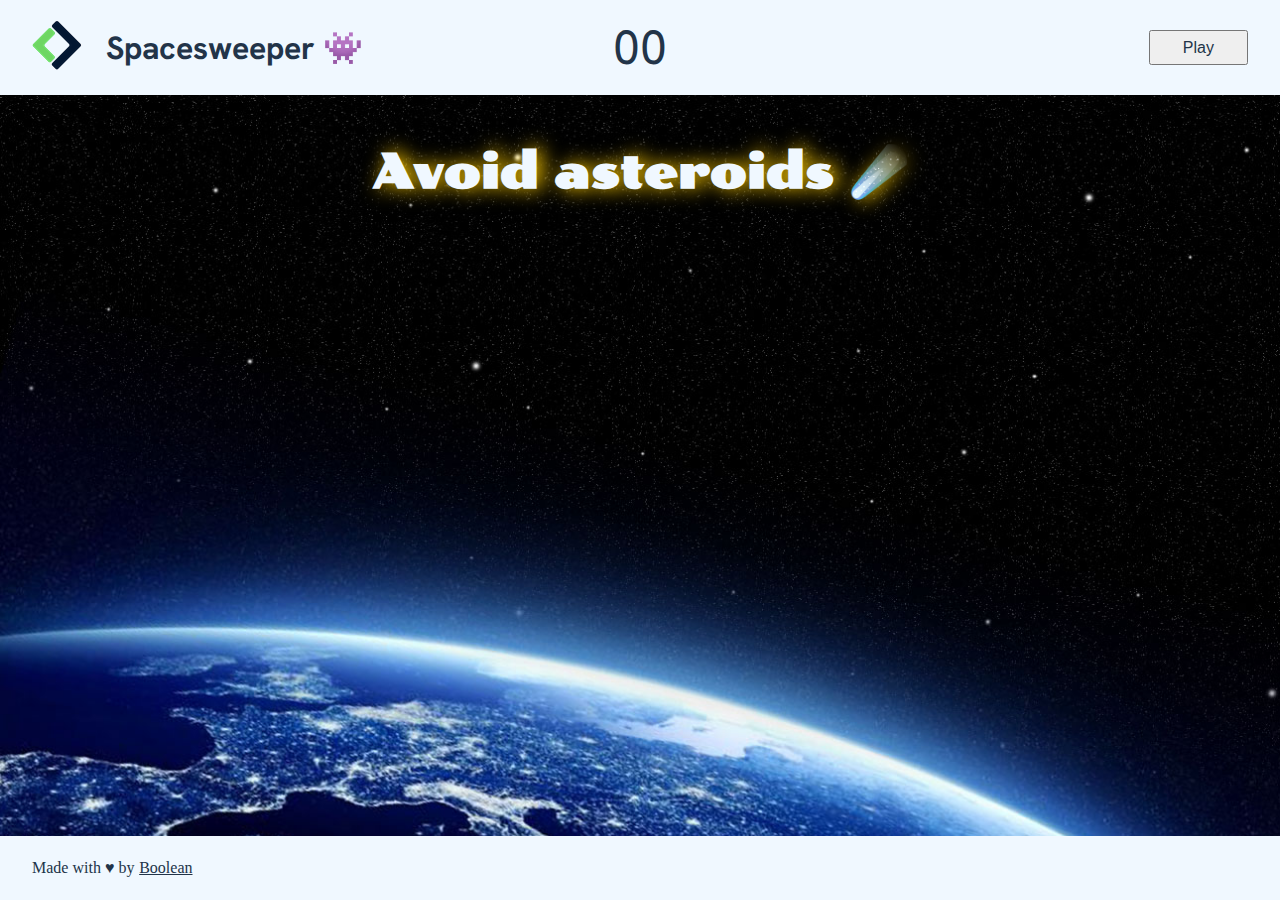
<file: index.html>
<!DOCTYPE html>
<html lang="en">

<head>
    <meta charset="UTF-8">
    <meta name="viewport" content="width=device-width, initial-scale=1.0">
    <title>Spacesweeper</title>
    <link rel="stylesheet" href="./assets/css/style.css">
    <link rel="preconnect" href="https://fonts.googleapis.com">
    <link rel="preconnect" href="https://fonts.gstatic.com" crossorigin>
    <link href="https://fonts.googleapis.com/css2?family=Hanken+Grotesk:wght@100..900&display=swap" rel="stylesheet">
    <link rel="preconnect" href="https://fonts.googleapis.com">
    <link rel="preconnect" href="https://fonts.gstatic.com" crossorigin>
    <link href="https://fonts.googleapis.com/css2?family=Poller+One&display=swap" rel="stylesheet">
</head>

<body>
    <header id="header">

    </header>
    <div class="header_container">
        <div class="left_side">
            <div class="logo">
                <img src="./assets/img/logo .png" alt="Boolean Logo">
            </div>
            <h1>Spacesweeper 👾</h1>
        </div>
        <div id="score">00</div>
        <div class="right_side">
            <button type="submit" id="start_game">Play</button>
        </div>
    </div>
    <!-- /#header -->
    <main id="main">
        <h2 class="main_title">Avoid asteroids ☄️</h2>

        <!-- Winn game page -->
        <div class="hidden" id="winner_page">
            <div class="winner end_game">
                <h2>YOU WIN!</h2>
                <h3>Your spaceship made the Kessel Rote in less than 12 parsec!</h3>
                <div class="score"></div>
                <button id="btn_refresh_win" class="btn_restart" type="button">Restart</button>
            </div>

        </div>

        <!-- Lost game page -->
        <div class="hidden" id="loser_page">
            <div class="loser end_game">
                <h2>YOU LOSE</h2>
                <h3>You were hit by an asteroid!</h3>
                <button id="btn_refresh_lose" class="btn_restart">Restart</button>
            </div>
        </div>

        <!-- Game page -->
        <div class="game_container hidden">
            <!-- cells -->
        </div>
    </main>
    <!-- /#main -->
    <footer id="footer">
        <div class="footer_text">
            Made with &hearts; by
            <a
                href="https://boolean.careers/?utm_source=google&utm_campaign=it_search_brand&utm_medium=cpc&utm_content=boolean&utm_term=boolean&gad_source=1&gclid=CjwKCAiA0PuuBhBsEiwAS7fsNfRfi4EvUBJF4WTiTi5R1Psqw0MnQpkZi41NZPHFa0DgEYilIXyuhBoC6VkQAvD_BwE">
                Boolean
            </a>
        </div>
    </footer>
    <!-- /#footer -->
    <script src="./assets/js/main.js"></script>
</body>

</html>
</file>
<file: assets/css/style.css>
:root {
    --color-dark: #223449;
    --gb-grid: rgb(8, 0, 57);
}

* {
    box-sizing: border-box;
    margin: 0;
    padding: 0;
    color: var(--color-dark);
}

body {
    background-color: var(--gb-grid);
    max-height: 1000px;
}

/* Utility */
.hidden {
    display: none;
}

.clicked {
    color: var(--color-dark);
    background-color: cornflowerblue;
}

.asteroid {
    background-color: darkred;
    color: antiquewhite;
    font-size: 2.5rem;
}

/* Header */
.header_container {
    height: 5.5 rem;
    background-color: aliceblue;
    padding: 1rem 2rem;
    display: flex;
    font-family: "Hanken Grotesk", sans-serif;
    position: relative;
    z-index: 2;


    .left_side {
        gap: 1.5rem;
    }

    .right_side {
        justify-content: end;
    }

    #score {
        justify-content: center;
    }

    &>h1 {
        font-weight: 700;
        font-size: 2.5rem;
    }

    .right_side>button {
        padding: 0.4rem 2rem;
        font-size: 1rem;
    }

}

.left_side,
.right_side,
#score {
    width: calc(100% / 3);
    display: flex;
    align-items: center;
}

/* Main */

#main {
    font-family: "Poller One", serif;
    height: calc(100vh - 8.6rem);
    padding: 3rem;
    background-image: url(../img/bg2.jpg);
    background-size: cover;
    display: flex;
    flex-direction: column;
    align-items: center;
    justify-content: center;
    position: relative;
    z-index: 0;
    overflow-y: auto;

    .main_title {
        font-size: 3rem;
        color: aliceblue;
        text-shadow: #FC0 5px 0 20px;
        margin-bottom: 1.5rem;
    }
}

.game_container {
    width: 604px;
    margin: auto;
    display: flex;
    flex-wrap: wrap;
    justify-content: center;
    align-items: center;
    z-index: 0;

    .cell {
        color: #ffffff;
        text-shadow: rgb(8, 0, 57) 1px 0 7px;
        width: calc(100% / 10);
        aspect-ratio: 1/1;
        border: 1px solid rgba(255, 255, 255, 0.543);
        font-size: 1.3rem;
        display: flex;
        justify-content: center;
        align-items: center;


    }
}


/* Footer */

.footer_text {
    height: 3.1rem;
    background-color: aliceblue;
    padding: 2rem;
    display: flex;
    align-items: center;
    position: fixed;
    left: 0;
    bottom: 0;
    width: 100%;
    z-index: 2;

    & a {
        padding: 0.3rem;
    }
}

/* Page for end game */

.end_game {

    height: 100vh;
    position: absolute;
    top: 0px;
    bottom: 0;
    right: 0;
    left: 0;
    z-index: 1;
    display: flex;
    flex-direction: column;
    align-items: center;
    justify-content: center;
    box-shadow: 0 0 200px rgba(0, 0, 0, 0.9) inset;

    &>h2 {
        font-size: 5rem;
        text-shadow: 3px 3px 8px #223449;
        padding: 0;
        color: rgb(248, 255, 47);
        text-shadow: #FC0 1px 0 10px;
    }

    &>h3 {
        padding: 5rem;
        font-size: 2rem;
        color: white;
    }
}


/* Winner */
@keyframes bg_win {

    0%,
    100% {
        transform: scale(1);
    }

    50% {
        transform: scale(1.15);
    }
}

.winner {
    background-image: url(../img/bg-win.jpg);
    background-size: cover;
    animation: bg_win 10s linear;
}

/* Loser*/
@keyframes loser_bg {

    0%,
    100% {
        background-color: rgba(139, 0, 0, 0.9);
    }

    50% {
        background-color: rgb(185, 0, 0, 0.9);
    }
}

@keyframes tilt {
    0% {
        transform: translate(1px, 1px) rotate(0deg);
    }

    10% {
        transform: translate(-1px, -2px) rotate(-1deg);
    }

    20% {
        transform: translate(-3px, 0px) rotate(1deg);
    }

    30% {
        transform: translate(3px, 2px) rotate(0deg);
    }

    40% {
        transform: translate(1px, -1px) rotate(1deg);
    }

    50% {
        transform: translate(-1px, 2px) rotate(-1deg);
    }

    60% {
        transform: translate(-3px, 1px) rotate(0deg);
    }

    70% {
        transform: translate(3px, 1px) rotate(-1deg);
    }

    80% {
        transform: translate(-1px, -1px) rotate(1deg);
    }

    90% {
        transform: translate(1px, 2px) rotate(0deg);
    }

    100% {
        transform: translate(1px, -2px) rotate(-1deg);
    }
}


.loser {
    background-color: rgba(255, 0, 0, 0.9);
    animation: loser_bg 3s infinite;

    &>h2 {
        animation: tilt 7s infinite;
    }
}

#score {
    font-size: 3rem;
}

/* restart Button */
.btn_restart {
    font-size: 1.5rem;
    padding: 1rem;
    border-radius: 10px;
}
</file>
